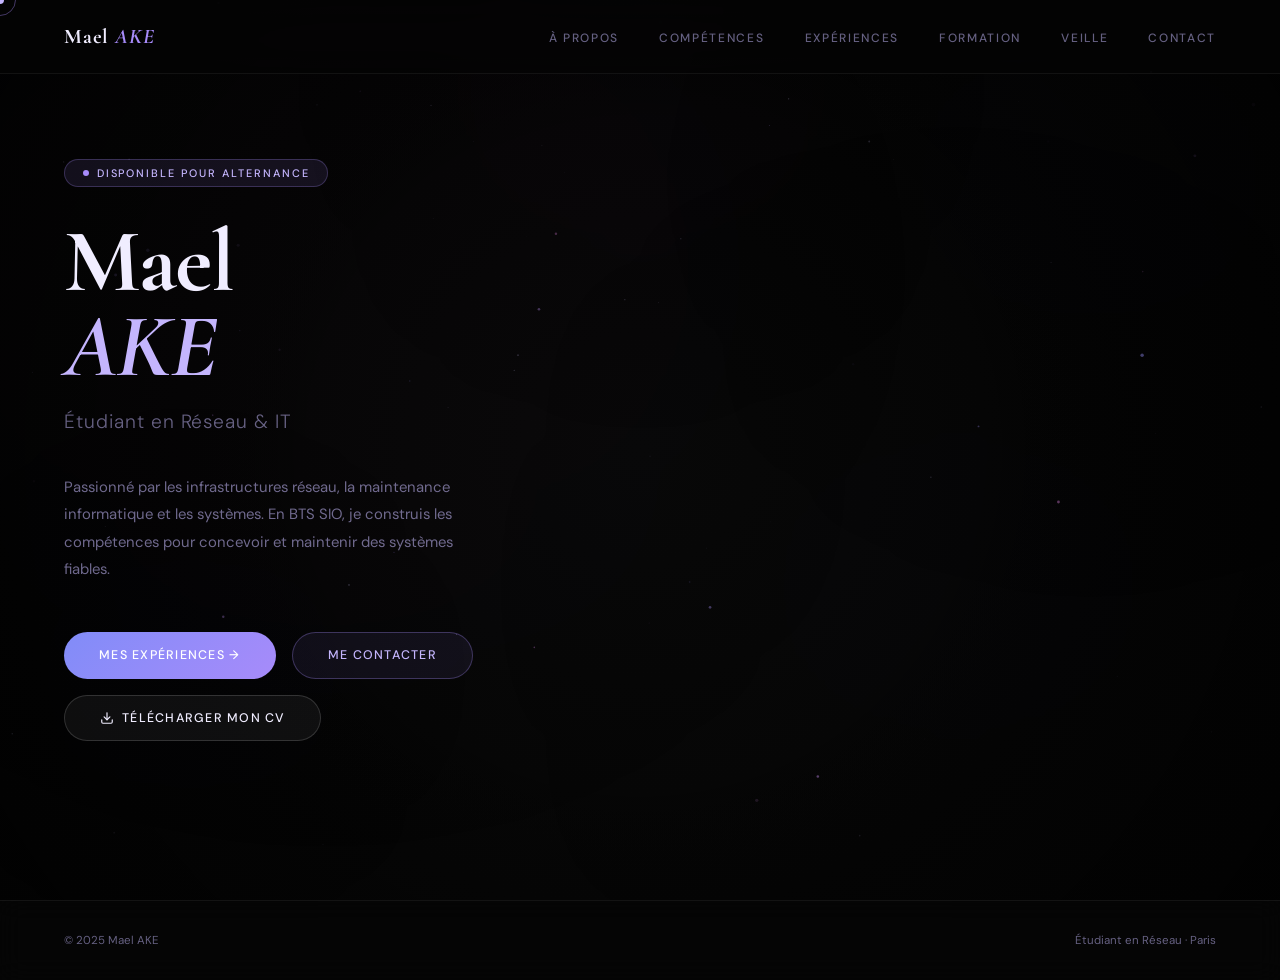
<file: index.html>
<!DOCTYPE html>
<html lang="fr">
<head>
<meta charset="UTF-8">
<meta name="viewport" content="width=device-width, initial-scale=1.0">
<title>Mael AKE — Portfolio</title>
<link href="https://fonts.googleapis.com/css2?family=Cormorant+Garamond:ital,wght@0,400;0,600;0,700;1,400&family=DM+Sans:wght@300;400;500&display=swap" rel="stylesheet">
<style>
*, *::before, *::after { box-sizing: border-box; margin: 0; padding: 0; }

:root {
  --accent:  #a78bfa;
  --accent2: #818cf8;
  --accent3: #c4b5fd;
  --white:   #f0edff;
  --muted:   rgba(200,190,255,.5);
  --muted2:  rgba(200,190,255,.3);
  --glass:        rgba(255,255,255,.06);
  --glass-hover:  rgba(255,255,255,.10);
  --glass-border: rgba(255,255,255,.12);
  --glass-border-hover: rgba(255,255,255,.25);
  --section-pad: clamp(5rem, 10vw, 9rem);
}

html { scroll-behavior: smooth; }

body {
  font-family: 'DM Sans', sans-serif;
  background: #080808;
  color: var(--white);
  overflow-x: hidden;
  cursor: none;
  min-height: 100vh;
}

#bg-canvas {
  position: fixed; top: 0; left: 0;
  width: 100%; height: 100%;
  z-index: 0; pointer-events: none;
}

nav, .page, footer { position: relative; z-index: 1; }

.cursor {
  width: 8px; height: 8px; background: var(--accent3);
  border-radius: 50%; position: fixed; top: 0; left: 0;
  pointer-events: none; z-index: 9999;
  transform: translate(-50%,-50%);
  transition: width .2s, height .2s;
}
.cursor-ring {
  width: 32px; height: 32px;
  border: 1px solid rgba(167,139,250,.4); border-radius: 50%;
  position: fixed; top: 0; left: 0;
  pointer-events: none; z-index: 9998;
  transform: translate(-50%,-50%);
}
body:has(a:hover) .cursor,
body:has(button:hover) .cursor { width: 14px; height: 14px; background: #c4b5fd; }

nav {
  position: fixed; top: 0; left: 0; right: 0;
  display: flex; align-items: center; justify-content: space-between;
  padding: 1.5rem 4rem; z-index: 100;
  background: rgba(4,4,4,.75);
  backdrop-filter: blur(20px);
  border-bottom: 1px solid rgba(255,255,255,.06);
}
.nav-logo {
  font-family: 'Cormorant Garamond', serif;
  font-weight: 700; font-size: 1.3rem;
  letter-spacing: .04em; color: var(--white); text-decoration: none;
  cursor: pointer;
}
.nav-logo span { color: var(--accent); font-style: italic; }
.nav-links { display: flex; gap: 2.5rem; list-style: none; }
.nav-links a {
  font-size: .75rem; font-weight: 500;
  letter-spacing: .14em; text-transform: uppercase;
  color: var(--muted); text-decoration: none;
  cursor: pointer; transition: color .2s;
  position: relative; padding-bottom: 3px;
}
.nav-links a::after {
  content: ''; position: absolute; bottom: 0; left: 0; right: 0;
  height: 1px; background: var(--accent);
  transform: scaleX(0); transform-origin: left; transition: transform .25s;
}
.nav-links a:hover { color: var(--accent3); }
.nav-links a:hover::after,
.nav-links a.active::after { transform: scaleX(1); }
.nav-links a.active { color: var(--accent3); }

.page {
  display: none;
  min-height: 100vh;
  opacity: 0;
  transform: translateY(20px);
  transition: opacity .45s cubic-bezier(.22,1,.36,1), transform .45s cubic-bezier(.22,1,.36,1);
}
.page.active { display: block; }
.page.visible { opacity: 1; transform: none; }
.page.leaving {
  opacity: 0; transform: translateY(-12px);
  transition: opacity .22s ease, transform .22s ease;
  pointer-events: none;
}

.page section { padding: var(--section-pad) 4rem; }

.section-label {
  font-size: .68rem; font-weight: 500;
  letter-spacing: .22em; text-transform: uppercase;
  color: var(--accent); margin-bottom: .9rem;
  display: flex; align-items: center; gap: .75rem;
}
.section-label::before {
  content: ''; width: 1.5rem; height: 1px;
  background: linear-gradient(90deg, var(--accent), transparent);
}
.section-title {
  font-family: 'Cormorant Garamond', serif;
  font-weight: 700; font-size: clamp(2.2rem, 5vw, 4rem);
  line-height: 1.05; letter-spacing: -.01em;
  margin-bottom: 3.5rem; color: var(--white);
}
.section-title em { font-style: italic; color: var(--accent3); }

footer {
  padding: 2rem 4rem;
  border-top: 1px solid rgba(255,255,255,.06);
  display: flex; align-items: center; justify-content: space-between;
  font-size: .72rem; color: var(--muted);
  background: rgba(4,4,4,.6);
  backdrop-filter: blur(12px);
}

.btn-cv {
  display: inline-flex; align-items: center; gap: .5rem;
  background: rgba(255,255,255,.05);
  color: var(--white);
  font-family: 'DM Sans', sans-serif; font-weight: 500;
  font-size: .78rem; letter-spacing: .1em; text-transform: uppercase;
  padding: .9rem 2.2rem; border-radius: 99px; text-decoration: none;
  border: 1px solid rgba(255,255,255,.15);
  transition: background .2s, border-color .2s, transform .2s;
}
.btn-cv:hover {
  background: rgba(167,139,250,.15);
  border-color: rgba(167,139,250,.4);
  color: var(--accent3);
  transform: translateY(-2px);
}
.btn-cv svg { flex-shrink: 0; }

.btn-cv-contact {
  display: inline-flex; align-items: center; gap: .6rem;
  margin-top: 2.5rem;
  background: linear-gradient(135deg, var(--accent2), var(--accent));
  color: #fff;
  font-family: 'DM Sans', sans-serif; font-weight: 500;
  font-size: .82rem; letter-spacing: .1em; text-transform: uppercase;
  padding: 1rem 2.5rem; border-radius: 99px; text-decoration: none;
  border: none;
  transition: opacity .2s, transform .2s;
}
.btn-cv-contact:hover { opacity: .88; transform: translateY(-2px); }
.btn-cv-contact svg { flex-shrink: 0; }

.btn-primary {
  display: inline-flex; align-items: center; gap: .5rem;
  background: linear-gradient(135deg, var(--accent2), var(--accent));
  color: #fff; font-family: 'DM Sans', sans-serif; font-weight: 500;
  font-size: .78rem; letter-spacing: .1em; text-transform: uppercase;
  padding: .9rem 2.2rem; border-radius: 99px; text-decoration: none;
  border: none; cursor: pointer;
  transition: opacity .2s, transform .2s;
}
.btn-primary:hover { opacity: .9; transform: translateY(-2px); }
.btn-outline {
  display: inline-flex; align-items: center; gap: .5rem;
  background: rgba(167,139,250,.08); color: var(--accent3);
  font-family: 'DM Sans', sans-serif; font-weight: 500;
  font-size: .78rem; letter-spacing: .1em; text-transform: uppercase;
  padding: .9rem 2.2rem; border-radius: 99px; text-decoration: none;
  border: 1px solid rgba(167,139,250,.3); cursor: pointer;
  transition: background .2s, border-color .2s, transform .2s;
}
.btn-outline:hover { background: rgba(167,139,250,.15); border-color: var(--accent3); transform: translateY(-2px); }

.reveal { opacity: 0; transform: translateY(26px); transition: opacity .7s ease, transform .7s ease; }
.reveal.visible { opacity: 1; transform: none; }

.hero {
  min-height: 100vh; display: grid; grid-template-columns: 1fr 1fr;
  align-items: center; padding: 0 4rem; position: relative;
}
.hero-tag {
  display: inline-flex; align-items: center; gap: .5rem;
  font-size: .68rem; font-weight: 500; letter-spacing: .18em; text-transform: uppercase;
  color: var(--accent3); background: rgba(167,139,250,.1);
  border: 1px solid rgba(167,139,250,.25);
  padding: .4rem 1.1rem; border-radius: 99px; margin-bottom: 2rem;
}
.hero-tag::before {
  content: ''; width: 6px; height: 6px; background: var(--accent);
  border-radius: 50%; animation: pulseDot 2s ease-in-out infinite;
}
.hero-name {
  font-family: 'Cormorant Garamond', serif; font-weight: 700;
  font-size: clamp(3.8rem, 7vw, 7rem);
  line-height: .95; letter-spacing: -.02em; margin-bottom: 1.2rem;
}
.hero-name em { font-style: italic; color: var(--accent3); }
.hero-title {
  font-size: clamp(.95rem, 1.8vw, 1.2rem); font-weight: 300;
  color: var(--muted); letter-spacing: .05em; margin-bottom: 2.5rem;
}
.hero-desc {
  font-size: .93rem; line-height: 1.85; color: rgba(200,190,255,.55);
  max-width: 420px; margin-bottom: 3rem;
}
.hero-cta { display: flex; gap: 1rem; flex-wrap: wrap; }
.hero-right { position: relative; display: flex; justify-content: center; align-items: center; }
.hero-visual { position: relative; width: 340px; height: 430px; }
.profile-card {
  position: absolute; inset: 0;
  background: rgba(255,255,255,.06);
  border: 1px solid rgba(255,255,255,.13);
  border-radius: 24px; backdrop-filter: blur(20px); overflow: hidden;
}
.profile-card::before {
  content: ''; position: absolute; top: 0; left: 0; right: 0; height: 2px;
  background: linear-gradient(90deg, transparent, var(--accent3), transparent);
}
.profile-card-inner {
  position: absolute; inset: 2rem;
  display: flex; flex-direction: column; gap: 1.4rem;
}
.profile-avatar {
  width: 68px; height: 68px; border-radius: 50%;
  background: linear-gradient(135deg, var(--accent2), var(--accent));
  display: flex; align-items: center; justify-content: center;
  font-family: 'Cormorant Garamond', serif; font-weight: 700;
  font-size: 1.5rem; color: #fff; border: 2px solid rgba(167,139,250,.3);
}
.profile-name { font-family: 'Cormorant Garamond', serif; font-weight: 700; font-size: 1.2rem; }
.profile-role { font-size: .74rem; color: var(--muted); margin-top: .2rem; }
.profile-divider { height: 1px; background: rgba(255,255,255,.07); }
.profile-stat { display: flex; flex-direction: column; gap: .8rem; }
.stat-row { display: flex; align-items: center; font-size: .76rem; }
.stat-lbl { color: var(--muted); min-width: 100px; }
.stat-bar { flex:1; height: 2px; background: rgba(255,255,255,.07); border-radius: 2px; overflow: hidden; margin: 0 .7rem; }
.stat-fill { height: 100%; background: linear-gradient(90deg, var(--accent2), var(--accent3)); border-radius: 2px; }
.stat-pct { font-family: 'Cormorant Garamond', serif; font-weight: 600; font-size: .82rem; color: var(--accent3); min-width: 28px; text-align: right; }
.floating-badge {
  position: absolute; background: rgba(20,12,50,.8);
  backdrop-filter: blur(12px); border: 1px solid rgba(167,139,250,.2);
  border-radius: 12px; padding: .7rem 1rem; font-size: .72rem;
  display: flex; align-items: center; gap: .5rem;
  animation: floatBadge 3.5s ease-in-out infinite;
}
.floating-badge .dot {
  width: 6px; height: 6px; background: var(--accent);
  border-radius: 50%; flex-shrink: 0; animation: pulseDot 2s ease-in-out infinite;
}
.fb1 { bottom: -1.5rem; left: -2rem; }
@keyframes floatBadge { 0%,100%{transform:translateY(0)} 50%{transform:translateY(-9px)} }
@keyframes pulseDot { 0%,100%{opacity:1} 50%{opacity:.35} }

.about-grid { display: grid; grid-template-columns: 1fr 1fr; gap: 5rem; align-items: start; }
.about-text { font-size: .97rem; line-height: 1.95; color: rgba(200,190,255,.6); }
.about-text p + p { margin-top: 1.3rem; }
.about-text strong { color: var(--white); font-weight: 500; }
.about-stats { display: grid; grid-template-columns: 1fr 1fr; gap: 1.2rem; }
.about-quote {
  margin-top: 3rem; padding: 1.5rem 2rem;
  background: rgba(167,139,250,.06);
  border-left: 2px solid var(--accent);
  border-radius: 0 12px 12px 0;
  font-family: 'Cormorant Garamond', serif;
  font-style: italic; font-size: 1.1rem; color: var(--accent3); line-height: 1.7;
}
.stat-card {
  background: var(--glass); border: 1px solid var(--glass-border);
  border-radius: 16px; padding: 1.5rem; backdrop-filter: blur(12px);
  transition: background .2s, border-color .2s;
}
.stat-card:hover { background: var(--glass-hover); border-color: var(--glass-border-hover); }
.stat-card .num {
  font-family: 'Cormorant Garamond', serif; font-weight: 700;
  font-size: 2.8rem; color: var(--accent3); line-height: 1; margin-bottom: .5rem;
}
.stat-card .lbl { font-size: .78rem; color: var(--muted); line-height: 1.4; }

.skills-grid { display: grid; grid-template-columns: repeat(3, 1fr); gap: 1.4rem; }
.skill-group {
  background: var(--glass); border: 1px solid var(--glass-border);
  border-radius: 20px; padding: 2rem; backdrop-filter: blur(14px);
  transition: background .25s, border-color .25s, transform .25s;
}
.skill-group:hover { background: var(--glass-hover); border-color: rgba(167,139,250,.3); transform: translateY(-4px); }
.skill-group-icon {
  width: 42px; height: 42px; border-radius: 12px;
  background: rgba(167,139,250,.12); border: 1px solid rgba(167,139,250,.2);
  display: flex; align-items: center; justify-content: center;
  font-size: 1.2rem; margin-bottom: 1.25rem;
}
.skill-group-title {
  font-family: 'Cormorant Garamond', serif; font-weight: 600;
  font-size: 1.05rem; margin-bottom: 1rem; color: var(--white);
}
.skill-tags { display: flex; flex-wrap: wrap; gap: .5rem; }
.skill-tag {
  font-size: .72rem; color: var(--accent3);
  background: rgba(167,139,250,.08); border: 1px solid rgba(167,139,250,.18);
  padding: .28rem .8rem; border-radius: 99px; transition: background .2s;
}
.skill-tag:hover { background: rgba(167,139,250,.2); }

.xp-list { display: flex; flex-direction: column; }
.xp-item {
  display: grid; grid-template-columns: 190px 1fr;
  gap: 3rem; padding: 2.5rem 0;
  border-top: 1px solid rgba(255,255,255,.06);
}
.xp-item:last-child { border-bottom: 1px solid rgba(255,255,255,.06); }
.xp-date { font-family: 'Cormorant Garamond', serif; font-weight: 600; font-size: .9rem; color: var(--accent); letter-spacing: .04em; padding-top: .2rem; }
.xp-cat { font-size: .68rem; color: var(--muted2); margin-top: .35rem; letter-spacing: .1em; text-transform: uppercase; }
.xp-title { font-family: 'Cormorant Garamond', serif; font-weight: 600; font-size: 1.15rem; margin-bottom: .7rem; color: var(--white); }
.xp-tasks { list-style: none; display: flex; flex-direction: column; gap: .45rem; }
.xp-tasks li { font-size: .87rem; color: var(--muted); line-height: 1.6; display: flex; align-items: baseline; gap: .6rem; }
.xp-tasks li::before { content: '◆'; color: var(--accent); font-size: .45rem; flex-shrink: 0; position: relative; top: -1px; }

.bts-intro {
  font-size: .97rem; line-height: 1.9; color: rgba(200,190,255,.6);
  max-width: 680px; margin-bottom: 3.5rem;
}
.bts-intro strong { color: var(--white); font-weight: 500; }

.bts-timeline {
  display: flex; flex-direction: column; gap: 0; margin-bottom: 4rem; position: relative;
}
.bts-timeline::before {
  content: ''; position: absolute; left: 155px; top: 0; bottom: 0; width: 1px;
  background: linear-gradient(180deg, var(--accent), rgba(167,139,250,.1));
  pointer-events: none;
}
.bts-year-block {
  display: grid; grid-template-columns: 190px 1fr;
  gap: 3rem; padding: 2.8rem 0;
  border-top: 1px solid rgba(255,255,255,.06);
}
.bts-year-block:last-child { border-bottom: 1px solid rgba(255,255,255,.06); }
.bts-year-left { padding-top: .25rem; }
.bts-year-label {
  font-family: 'Cormorant Garamond', serif; font-weight: 700;
  font-size: 1.5rem; color: var(--accent3); line-height: 1; margin-bottom: .3rem;
}
.bts-year-sub {
  font-size: .68rem; color: var(--muted2); letter-spacing: .1em; text-transform: uppercase;
}
.bts-year-dot {
  width: 10px; height: 10px; background: var(--accent);
  border-radius: 50%; margin-top: 1.2rem;
  box-shadow: 0 0 10px var(--accent);
}
.bts-year-title {
  font-family: 'Cormorant Garamond', serif; font-weight: 700;
  font-size: 1.3rem; color: var(--white); margin-bottom: 1rem;
}
.bts-year-desc {
  font-size: .88rem; color: var(--muted); line-height: 1.75; margin-bottom: 1.5rem;
}

.bts-modules { display: grid; grid-template-columns: 1fr 1fr; gap: 1rem; margin-bottom: 1.5rem; }
.bts-module {
  background: var(--glass); border: 1px solid var(--glass-border);
  border-radius: 14px; padding: 1.2rem 1.4rem;
  transition: background .2s, border-color .2s;
}
.bts-module:hover { background: var(--glass-hover); border-color: rgba(167,139,250,.3); }
.bts-module-label {
  font-size: .6rem; color: var(--accent); letter-spacing: .15em; text-transform: uppercase;
  margin-bottom: .4rem;
}
.bts-module-title {
  font-family: 'Cormorant Garamond', serif; font-weight: 600;
  font-size: .95rem; color: var(--white); margin-bottom: .5rem;
}
.bts-module-tags { display: flex; flex-wrap: wrap; gap: .35rem; }
.bts-module-tag {
  font-size: .64rem; color: var(--accent3);
  background: rgba(167,139,250,.08); border: 1px solid rgba(167,139,250,.15);
  padding: .18rem .6rem; border-radius: 99px;
}

.bts-stage {
  display: flex; align-items: center; gap: 1rem;
  background: rgba(167,139,250,.07); border: 1px solid rgba(167,139,250,.2);
  border-radius: 14px; padding: 1.1rem 1.4rem;
  margin-top: .5rem;
}
.bts-stage-icon {
  width: 36px; height: 36px; border-radius: 10px; flex-shrink: 0;
  background: rgba(167,139,250,.15); border: 1px solid rgba(167,139,250,.25);
  display: flex; align-items: center; justify-content: center; font-size: 1rem;
}
.bts-stage-title {
  font-family: 'Cormorant Garamond', serif; font-weight: 600;
  font-size: .9rem; color: var(--white);
}
.bts-stage-sub { font-size: .74rem; color: var(--muted); margin-top: .15rem; }

.bts-blocs-title {
  font-family: 'Cormorant Garamond', serif; font-weight: 700;
  font-size: 1.6rem; color: var(--white); margin-bottom: 1.5rem;
}
.bts-blocs-title em { font-style: italic; color: var(--accent3); }
.bts-blocs { display: grid; grid-template-columns: repeat(3, 1fr); gap: 1.2rem; margin-bottom: 4rem; }
.bts-bloc {
  background: var(--glass); border: 1px solid var(--glass-border);
  border-radius: 20px; padding: 1.8rem; backdrop-filter: blur(14px);
  position: relative; overflow: hidden;
  transition: background .25s, border-color .25s, transform .25s;
}
.bts-bloc:hover { background: var(--glass-hover); border-color: rgba(167,139,250,.3); transform: translateY(-4px); }
.bts-bloc::before {
  content: ''; position: absolute; top: 0; left: 0; right: 0; height: 2px;
  background: linear-gradient(90deg, transparent, var(--accent), transparent);
  transform: scaleX(0); transform-origin: left; transition: transform .4s;
}
.bts-bloc:hover::before { transform: scaleX(1); }
.bts-bloc-num {
  font-family: 'Cormorant Garamond', serif; font-weight: 700;
  font-size: 3rem; color: rgba(167,139,250,.1); line-height: 1; margin-bottom: .8rem;
}
.bts-bloc-title {
  font-family: 'Cormorant Garamond', serif; font-weight: 700;
  font-size: 1rem; color: var(--white); margin-bottom: .5rem;
}
.bts-bloc-desc { font-size: .78rem; color: var(--muted); line-height: 1.65; }

.bts-diplomes { display: grid; grid-template-columns: 1fr 1fr; gap: 1.2rem; }
.bts-diplome {
  background: var(--glass); border: 1px solid var(--glass-border);
  border-radius: 20px; padding: 2.2rem; backdrop-filter: blur(14px);
  position: relative; overflow: hidden;
  transition: background .25s, border-color .25s, transform .25s;
}
.bts-diplome:hover { background: var(--glass-hover); border-color: rgba(167,139,250,.3); transform: translateY(-4px); }
.bts-diplome::before {
  content: ''; position: absolute; top: 0; left: 0; right: 0; height: 2px;
  background: linear-gradient(90deg, transparent, var(--accent), transparent);
  transform: scaleX(0); transform-origin: left; transition: transform .4s;
}
.bts-diplome:hover::before { transform: scaleX(1); }
.bts-diplome-year {
  font-family: 'Cormorant Garamond', serif; font-weight: 700;
  font-size: 3rem; color: rgba(167,139,250,.12); line-height: 1; margin-bottom: 1rem;
}
.bts-diplome-title {
  font-family: 'Cormorant Garamond', serif; font-weight: 700;
  font-size: 1.2rem; margin-bottom: .4rem; color: var(--white);
}
.bts-diplome-school { font-size: .82rem; color: var(--muted); }
.bts-diplome-badge {
  display: inline-block; margin-top: 1rem;
  font-size: .68rem; font-weight: 500; letter-spacing: .12em; text-transform: uppercase;
  color: var(--accent3); background: rgba(167,139,250,.1);
  border: 1px solid rgba(167,139,250,.25);
  padding: .25rem .9rem; border-radius: 99px;
}

#page-contact section {
  min-height: calc(100vh - 120px);
  display: flex; align-items: center; justify-content: center; text-align: center;
}
.contact-inner { max-width: 580px; margin: 0 auto; position: relative; z-index: 2; }
.contact-glow {
  position: absolute; width: 500px; height: 500px; border-radius: 50%;
  background: radial-gradient(circle, rgba(167,139,250,.1) 0%, transparent 70%);
  pointer-events: none; top: 50%; left: 50%; transform: translate(-50%,-50%);
}
.contact-email {
  display: inline-flex; align-items: center; gap: .75rem;
  font-family: 'Cormorant Garamond', serif; font-weight: 600;
  font-size: clamp(1.3rem, 3vw, 2rem); color: var(--white); text-decoration: none;
  margin: 2.5rem 0; padding-bottom: .25rem;
  border-bottom: 1px solid rgba(167,139,250,.3);
  transition: color .2s, border-color .2s;
}
.contact-email:hover { color: var(--accent3); border-color: var(--accent); }
.contact-links { display: flex; justify-content: center; gap: 1rem; flex-wrap: wrap; margin-top: 1rem; }
.contact-pill {
  display: inline-flex; align-items: center; gap: .5rem;
  font-size: .78rem; color: var(--muted);
  background: rgba(255,255,255,.04); border: 1px solid rgba(255,255,255,.09);
  padding: .5rem 1.2rem; border-radius: 99px;
  transition: color .2s, border-color .2s, background .2s;
}
.contact-pill:hover { color: var(--accent3); border-color: rgba(167,139,250,.3); background: rgba(167,139,250,.08); }

.wifi7-article {
  margin: 1rem 0 4rem;
  background: rgba(167,139,250,.04);
  border: 1px solid rgba(167,139,250,.15);
  border-radius: 24px; padding: 3rem;
  backdrop-filter: blur(10px);
}
.wifi7-header { margin-bottom: 2.5rem; }
.wifi7-label {
  font-size: .62rem; font-weight: 500; letter-spacing: .2em;
  text-transform: uppercase; color: var(--accent);
  display: flex; align-items: center; gap: .6rem; margin-bottom: .8rem;
}
.wifi7-label::before { content:''; width:1.2rem; height:1px; background:var(--accent); }
.wifi7-title {
  font-family: 'Cormorant Garamond', serif; font-weight: 700;
  font-size: clamp(1.6rem, 3vw, 2.4rem); line-height: 1.1;
  color: var(--white); margin-bottom: .8rem;
}
.wifi7-title em { font-style: italic; color: var(--accent3); }
.wifi7-sub { font-size: .75rem; color: var(--muted2); letter-spacing: .04em; }
.wifi7-intro {
  font-size: .93rem; line-height: 1.9; color: rgba(200,190,255,.65);
  margin-bottom: 2.5rem; max-width: 800px;
}
.wifi7-intro strong { color: var(--white); font-weight: 500; }

.wifi7-compare {
  display: grid; grid-template-columns: 1fr 1fr; gap: 1rem;
  margin-bottom: 3rem;
}
.wc-card {
  background: var(--glass); border: 1px solid var(--glass-border);
  border-radius: 16px; padding: 1.5rem; backdrop-filter: blur(10px);
}
.wc-featured { border-color: rgba(167,139,250,.35); background: rgba(167,139,250,.08); }
.wc-label { font-size: .68rem; color: var(--muted); letter-spacing: .1em; text-transform: uppercase; margin-bottom: .6rem; }
.wc-val { font-family: 'Cormorant Garamond', serif; font-weight: 700; font-size: 2.5rem; color: var(--muted); line-height: 1; margin-bottom: .8rem; }
.wc-val span { font-size: 1rem; }
.wc-bar-wrap { height: 4px; background: rgba(255,255,255,.07); border-radius: 4px; overflow: hidden; margin-bottom: .6rem; }
.wc-bar { height: 100%; background: rgba(167,139,250,.4); border-radius: 4px; }
.wc-detail { font-size: .72rem; color: var(--muted2); }

.wifi7-innovations { display: flex; flex-direction: column; gap: 1.5rem; margin-bottom: 3rem; }
.wi-item {
  display: grid; grid-template-columns: 60px 1fr; gap: 1.5rem; align-items: start;
  padding: 1.5rem; background: var(--glass); border: 1px solid var(--glass-border);
  border-radius: 16px; backdrop-filter: blur(10px);
  transition: background .2s, border-color .2s;
}
.wi-item:hover { background: var(--glass-hover); border-color: rgba(167,139,250,.25); }
.wi-num {
  font-family: 'Cormorant Garamond', serif; font-weight: 700; font-size: 2rem;
  color: rgba(167,139,250,.2); line-height: 1; text-align: center; padding-top: .2rem;
}
.wi-title {
  font-family: 'Cormorant Garamond', serif; font-weight: 700;
  font-size: 1.1rem; color: var(--white); margin-bottom: .5rem;
}
.wi-desc { font-size: .85rem; color: var(--muted); line-height: 1.75; }
.wi-desc strong { color: var(--accent3); font-weight: 500; }

.wifi7-impact { background: rgba(167,139,250,.06); border: 1px solid rgba(167,139,250,.15); border-radius: 16px; padding: 2rem; }
.wi-impact-title {
  font-family: 'Cormorant Garamond', serif; font-weight: 700;
  font-size: 1.2rem; color: var(--white); margin-bottom: 1.5rem;
}
.wi-impact-grid { display: grid; grid-template-columns: repeat(3,1fr); gap: 1rem; }
.wi-impact-card {
  background: rgba(255,255,255,.04); border: 1px solid rgba(255,255,255,.07);
  border-radius: 12px; padding: 1.2rem;
  transition: background .2s, border-color .2s;
}
.wi-impact-card:hover { background: rgba(167,139,250,.1); border-color: rgba(167,139,250,.25); }
.wi-impact-icon { font-size: 1.3rem; margin-bottom: .6rem; }
.wi-impact-label { font-family: 'Cormorant Garamond', serif; font-weight: 600; font-size: .95rem; color: var(--accent3); margin-bottom: .4rem; }
.wi-impact-desc { font-size: .75rem; color: var(--muted); line-height: 1.6; }

.veille-intro {
  font-size: .97rem; line-height: 1.9; color: rgba(200,190,255,.6);
  max-width: 650px; margin-bottom: 3.5rem;
}
.veille-intro strong { color: var(--white); font-weight: 500; }
.veille-grid { display: grid; grid-template-columns: repeat(3, 1fr); gap: 1.4rem; margin-bottom: 4rem; }
.veille-card {
  background: var(--glass); border: 1px solid var(--glass-border);
  border-radius: 20px; padding: 1.8rem; backdrop-filter: blur(14px);
  position: relative; overflow: hidden;
  transition: background .25s, border-color .25s, transform .25s;
  display: flex; flex-direction: column; gap: 1rem;
}
.veille-card:hover { background: var(--glass-hover); border-color: rgba(167,139,250,.3); transform: translateY(-4px); }
.veille-card::before {
  content: ''; position: absolute; top: 0; left: 0; right: 0; height: 2px;
  background: linear-gradient(90deg, transparent, var(--accent), transparent);
  transform: scaleX(0); transform-origin: left; transition: transform .4s;
}
.veille-card:hover::before { transform: scaleX(1); }
.veille-icon {
  width: 46px; height: 46px; border-radius: 14px;
  background: rgba(167,139,250,.12); border: 1px solid rgba(167,139,250,.2);
  display: flex; align-items: center; justify-content: center; font-size: 1.3rem;
}
.veille-theme {
  font-size: .62rem; font-weight: 500; letter-spacing: .16em; text-transform: uppercase;
  color: var(--accent); margin-bottom: .2rem;
}
.veille-title {
  font-family: 'Cormorant Garamond', serif; font-weight: 700;
  font-size: 1.05rem; color: var(--white); line-height: 1.2;
}
.veille-desc { font-size: .8rem; color: var(--muted); line-height: 1.7; flex: 1; }
.veille-tags { display: flex; flex-wrap: wrap; gap: .4rem; margin-top: auto; padding-top: .5rem; }
.veille-tag {
  font-size: .65rem; color: var(--accent3);
  background: rgba(167,139,250,.08); border: 1px solid rgba(167,139,250,.15);
  padding: .2rem .65rem; border-radius: 99px;
}
.veille-sources-title {
  font-family: 'Cormorant Garamond', serif; font-weight: 700;
  font-size: 1.5rem; color: var(--white); margin-bottom: 1.5rem;
}
.veille-sources-title em { font-style: italic; color: var(--accent3); }
.veille-sources { display: grid; grid-template-columns: repeat(4, 1fr); gap: 1rem; }
.vsource {
  background: var(--glass); border: 1px solid var(--glass-border);
  border-radius: 14px; padding: 1.2rem; backdrop-filter: blur(12px);
  display: flex; flex-direction: column; gap: .5rem;
  transition: background .2s, border-color .2s, transform .2s;
  text-decoration: none; color: inherit;
}
.vsource:hover { background: var(--glass-hover); border-color: rgba(167,139,250,.3); transform: translateY(-3px); }
.vsource-name { font-family: 'Cormorant Garamond', serif; font-weight: 600; font-size: .95rem; color: var(--white); }
.vsource-type { font-size: .65rem; color: var(--accent); letter-spacing: .1em; text-transform: uppercase; }
.vsource-desc { font-size: .75rem; color: var(--muted); line-height: 1.5; }

@media (max-width: 900px) {
  nav { padding: 1.25rem 1.5rem; }
  .nav-links { display: none; }
  .page section { padding: 5rem 1.5rem; }
  footer { flex-direction: column; gap: .5rem; text-align: center; padding: 1.5rem; }
  .hero { grid-template-columns: 1fr; padding: 6rem 1.5rem 4rem; }
  .hero-right { display: none; }
  .about-grid { grid-template-columns: 1fr; gap: 3rem; }
  .skills-grid { grid-template-columns: 1fr; }
  .xp-item { grid-template-columns: 1fr; gap: .6rem; }
  .bts-year-block { grid-template-columns: 1fr; gap: .6rem; }
  .bts-timeline::before { display: none; }
  .bts-modules { grid-template-columns: 1fr; }
  .bts-blocs { grid-template-columns: 1fr; }
  .bts-diplomes { grid-template-columns: 1fr; }
  .veille-grid { grid-template-columns: 1fr; }
  .veille-sources { grid-template-columns: 1fr 1fr; }
  .wifi7-article { padding: 1.5rem; }
  .wifi7-compare { grid-template-columns: 1fr; }
  .wi-impact-grid { grid-template-columns: 1fr; }
  .wi-item { grid-template-columns: 40px 1fr; gap: 1rem; }
}
</style>
</head>
<body>

<canvas id="bg-canvas"></canvas>
<div class="cursor" id="cursor"></div>
<div class="cursor-ring" id="cursorRing"></div>

<nav>
  <a class="nav-logo" data-page="home">Mael <span>AKE</span></a>
  <ul class="nav-links">
    <li><a data-page="about">À propos</a></li>
    <li><a data-page="skills">Compétences</a></li>
    <li><a data-page="xp">Expériences</a></li>
    <li><a data-page="edu">Formation</a></li>
    <li><a data-page="veille">Veille</a></li>
    <li><a data-page="contact">Contact</a></li>
  </ul>
</nav>


<!-- ═══════════ PAGE HOME ═══════════ -->
<div class="page" id="page-home">
  <section class="hero">
    <div class="hero-left">
      <div class="hero-tag">Disponible pour alternance</div>
      <h1 class="hero-name">Mael<br><em>AKE</em></h1>
      <p class="hero-title">Étudiant en Réseau &amp; IT</p>
      <p class="hero-desc">Passionné par les infrastructures réseau, la maintenance informatique et les systèmes. En BTS SIO, je construis les compétences pour concevoir et maintenir des systèmes fiables.</p>
      <div class="hero-cta">
        <a class="btn-primary" data-page="xp">Mes expériences →</a>
        <a class="btn-outline" data-page="contact">Me contacter</a>
        <a href="[data-uri]" download="CV_Mael_AKE.pdf" class="btn-cv">
          <svg width="14" height="14" viewBox="0 0 24 24" fill="none" stroke="currentColor" stroke-width="2" stroke-linecap="round" stroke-linejoin="round"><path d="M21 15v4a2 2 0 0 1-2 2H5a2 2 0 0 1-2-2v-4"/><polyline points="7 10 12 15 17 10"/><line x1="12" y1="15" x2="12" y2="3"/></svg>
          Télécharger mon CV
        </a>
      </div>
    </div>
    <div class="hero-right">
      <div class="hero-visual"></div>
    </div>
  </section>
  <footer><span>© 2025 Mael AKE</span><span>Étudiant en Réseau · Paris</span></footer>
</div>

<!-- ═══════════ PAGE ABOUT ═══════════ -->
<div class="page" id="page-about">
  <section>
    <div class="section-label reveal">À propos</div>
    <h2 class="section-title reveal">Un profil technique<br><em>orienté réseau.</em></h2>
    <div class="about-grid">
      <div>
        <div class="about-text reveal">
          <p>Je m'appelle <strong>Mael AKE</strong>, étudiant en BTS SIO (Services Informatiques aux Organisations) au Lycée de Cachan, passionné par les réseaux informatiques et la maintenance de systèmes.</p>
          <p>Mon parcours combine des expériences concrètes : montage de PC sur mesure, maintenance de sites web, administration réseau et même un passage en restauration qui m'a forgé la <strong>rigueur et la gestion du stress</strong>.</p>
          <p>Je maîtrise des outils comme <strong>Packet Tracer, Virtual Box et Ipcop</strong>, et j'aime autant configurer une infrastructure réseau que démonter et remonter un PC.</p>
          <p>Curieux et motivé, j'ai voyagé en <strong>Côte d'Ivoire et au Sri Lanka</strong>, ce qui m'a ouvert l'esprit et renforcé mon adaptabilité culturelle.</p>
        </div>
        <div class="about-quote reveal">"La technique sans la rigueur ne mène nulle part — j'ai appris les deux en même temps."</div>
      </div>
      <div class="about-stats reveal">
        <div class="stat-card"><div class="num">4</div><div class="lbl">Expériences professionnelles</div></div>
        <div class="stat-card"><div class="num">2</div><div class="lbl">Diplômes obtenus / en cours</div></div>
        <div class="stat-card"><div class="num">2</div><div class="lbl">Pays visités</div></div>
        <div class="stat-card"><div class="num">4+</div><div class="lbl">Logiciels techniques maîtrisés</div></div>
      </div>
    </div>
  </section>
  <footer><span>© 2025 Mael AKE</span><span>Étudiant en Réseau · Paris</span></footer>
</div>

<!-- ═══════════ PAGE SKILLS ═══════════ -->
<div class="page" id="page-skills">
  <section>
    <div class="section-label reveal">Compétences</div>
    <h2 class="section-title reveal">Ce que je<br><em>sais faire.</em></h2>
    <div class="skills-grid">
      <div class="skill-group reveal">
        <div class="skill-group-icon">🌐</div>
        <div class="skill-group-title">Réseau &amp; Infra</div>
        <div class="skill-tags">
          <span class="skill-tag">Packet Tracer</span><span class="skill-tag">Ipcop</span>
          <span class="skill-tag">Gestion des droits</span><span class="skill-tag">Prise en main distante</span>
          <span class="skill-tag">Dépannage réseau</span><span class="skill-tag">Virtual Box</span>
        </div>
      </div>
      <div class="skill-group reveal">
        <div class="skill-group-icon">🖥️</div>
        <div class="skill-group-title">Hardware &amp; Maintenance</div>
        <div class="skill-tags">
          <span class="skill-tag">Montage PC sur mesure</span><span class="skill-tag">Configuration système</span>
          <span class="skill-tag">Diagnostic matériel</span><span class="skill-tag">Restauration système</span>
          <span class="skill-tag">Adaptation sur mesure</span>
        </div>
      </div>
      <div class="skill-group reveal">
        <div class="skill-group-icon">💻</div>
        <div class="skill-group-title">Web &amp; Dev</div>
        <div class="skill-tags">
          <span class="skill-tag">HTML</span><span class="skill-tag">CSS</span>
          <span class="skill-tag">Photoshop</span><span class="skill-tag">VisualCode</span>
          <span class="skill-tag">Maintenance site web</span>
        </div>
      </div>
      <div class="skill-group reveal">
        <div class="skill-group-icon">🔧</div>
        <div class="skill-group-title">Logiciels maîtrisés</div>
        <div class="skill-tags">
          <span class="skill-tag">Packet Tracer</span><span class="skill-tag">Virtual Box</span>
          <span class="skill-tag">VisualCode</span><span class="skill-tag">Ipcop</span>
        </div>
      </div>
      <div class="skill-group reveal">
        <div class="skill-group-icon">🗣️</div>
        <div class="skill-group-title">Langues</div>
        <div class="skill-tags">
          <span class="skill-tag">Français — Natif</span>
          <span class="skill-tag">Anglais — Intermédiaire</span>
        </div>
      </div>
    </div>
  </section>
  <footer><span>© 2025 Mael AKE</span><span>Étudiant en Réseau · Paris</span></footer>
</div>

<!-- ═══════════ PAGE XP ═══════════ -->
<div class="page" id="page-xp">
  <section>
    <div class="section-label reveal">Expériences</div>
    <h2 class="section-title reveal">Mon<br><em>parcours.</em></h2>
    <div class="xp-list">
      <div class="xp-item reveal">
        <div><div class="xp-date">Mai 2025</div><div class="xp-cat">Maintenance</div></div>
        <div>
          <div class="xp-title">Maintenance d'un Réseau</div>
          <ul class="xp-tasks">
            <li>Dépannage de machines sur site</li>
            <li>Prise en main à distance des équipements</li>
            <li>Gestion des droits d'accès sur certaines machines</li>
          </ul>
        </div>
      </div>
      <div class="xp-item reveal">
        <div><div class="xp-date">Juil. 2024</div><div class="xp-cat">Restauration</div></div>
        <div>
          <div class="xp-title">Équipier chez McDonald's</div>
          <ul class="xp-tasks">
            <li>Préparation en cuisine, respect des normes d'hygiène</li>
            <li>Gestion des stocks et réapprovisionnement</li>
          </ul>
        </div>
      </div>
      <div class="xp-item reveal">
        <div><div class="xp-date">Mai 2024</div><div class="xp-cat">Hardware</div></div>
        <div>
          <div class="xp-title">Montage de PC sur Mesure</div>
          <ul class="xp-tasks">
            <li>Configuration et assemblage selon cahier des charges</li>
            <li>Adaptation des composants en fonction du besoin client</li>
            <li>Restauration et remise en état de machines</li>
          </ul>
        </div>
      </div>
      <div class="xp-item reveal">
        <div><div class="xp-date">Déc. 2023</div><div class="xp-cat">Maintenance web</div></div>
        <div>
          <div class="xp-title">Chargé de Maintenance de Site Internet</div>
          <ul class="xp-tasks">
            <li>Maintenance et mise à jour du site (HTML, CSS)</li>
            <li>Retouches graphiques avec Photoshop</li>
          </ul>
        </div>
      </div>
    </div>
  </section>
  <footer><span>© 2025 Mael AKE</span><span>Étudiant en Réseau · Paris</span></footer>
</div>

<!-- ═══════════ PAGE EDU ═══════════ -->
<div class="page" id="page-edu">
  <section>
    <div class="section-label reveal">Formation</div>
    <h2 class="section-title reveal">Déroulement de<br><em>mon BTS SIO.</em></h2>
    <p class="bts-intro reveal">
      Le <strong>BTS Services Informatiques aux Organisations (SIO)</strong> se déroule sur 2 ans au Lycée de Cachan. La formation commence par un <strong>tronc commun</strong>, puis laisse place à une <strong>spécialisation</strong> au choix.
    </p>
    <div class="bts-timeline">
      <div class="bts-year-block reveal">
        <div class="bts-year-left">
          <div class="bts-year-label">Tronc commun</div>
          <div class="bts-year-sub">1ère année</div>
          <div class="bts-year-dot"></div>
        </div>
        <div>
          <div class="bts-year-title">Bases communes à tous les étudiants SIO</div>
          <div class="bts-year-desc">Pendant la première partie, tous les étudiants suivent les mêmes matières : culture générale, anglais technique, bases des réseaux, systèmes d'exploitation, cybersécurité et gestion de projet.</div>
          <div class="bts-modules">
            <div class="bts-module">
              <div class="bts-module-label">Général</div>
              <div class="bts-module-title">Français &amp; Anglais technique</div>
              <div class="bts-module-tags">
                <span class="bts-module-tag">Expression écrite</span>
                <span class="bts-module-tag">Oral professionnel</span>
                <span class="bts-module-tag">Vocabulaire IT</span>
              </div>
            </div>
            <div class="bts-module">
              <div class="bts-module-label">Technique</div>
              <div class="bts-module-title">Réseaux, Systèmes &amp; Sécurité</div>
              <div class="bts-module-tags">
                <span class="bts-module-tag">TCP/IP</span>
                <span class="bts-module-tag">Active Directory</span>
                <span class="bts-module-tag">Pare-feu</span>
                <span class="bts-module-tag">Virtualisation</span>
              </div>
            </div>
          </div>
        </div>
      </div>
      <div class="bts-year-block reveal">
        <div class="bts-year-left">
          <div class="bts-year-label">Spécialisation</div>
          <div class="bts-year-sub">2ème année</div>
          <div class="bts-year-dot"></div>
        </div>
        <div>
          <div class="bts-year-title">Choix d'une option métier</div>
          <div class="bts-year-desc">Après le tronc commun, chaque étudiant choisit sa voie selon son projet professionnel.</div>
          <div class="bts-modules">
            <div class="bts-module" style="border-color:rgba(167,139,250,.4);background:rgba(167,139,250,.1);">
              <div class="bts-module-label" style="color:var(--accent3);">Mon choix ✓</div>
              <div class="bts-module-title">SISR — Réseaux &amp; Infrastructures</div>
              <div class="bts-module-tags">
                <span class="bts-module-tag">Administration réseau</span>
                <span class="bts-module-tag">Sécurité SI</span>
                <span class="bts-module-tag">Supervision</span>
                <span class="bts-module-tag">VLAN / Routage</span>
              </div>
            </div>
            <div class="bts-module">
              <div class="bts-module-label">Autre option</div>
              <div class="bts-module-title">SLAM — Développement applicatif</div>
              <div class="bts-module-tags">
                <span class="bts-module-tag">Développement web</span>
                <span class="bts-module-tag">Base de données</span>
                <span class="bts-module-tag">Applications mobiles</span>
              </div>
            </div>
          </div>
          <div class="bts-stage">
            <div class="bts-stage-icon">🎓</div>
            <div>
              <div class="bts-stage-title">Diplôme BTS SIO — Sept. 2026</div>
              <div class="bts-stage-sub">Option SISR · Lycée de Cachan · Épreuves E4, E5, E6</div>
            </div>
          </div>
        </div>
      </div>
    </div>
    <div class="bts-blocs-title reveal">Mon parcours <em>diplômant.</em></div>
    <div class="bts-diplomes">
      <div class="bts-diplome reveal">
        <div class="bts-diplome-year">2026</div>
        <div class="bts-diplome-title">BTS SIO — Option SISR</div>
        <div class="bts-diplome-school">Lycée de Cachan · Sept. 2024 – Sept. 2026</div>
        <span class="bts-diplome-badge">En cours</span>
      </div>
      <div class="bts-diplome reveal">
        <div class="bts-diplome-year">2024</div>
        <div class="bts-diplome-title">Bac SN — Sciences du Numérique</div>
        <div class="bts-diplome-school">Lycée Gustave Ferrier</div>
        <span class="bts-diplome-badge">Obtenu</span>
      </div>
    </div>
  </section>
  <footer><span>© 2025 Mael AKE</span><span>Étudiant en Réseau · Paris</span></footer>
</div>

<!-- ═══════════ PAGE VEILLE ═══════════ -->
<div class="page" id="page-veille">
  <section>
    <div class="section-label reveal">Veille technologique</div>
    <h2 class="section-title reveal">Ce que je<br><em>surveille.</em></h2>

    <p class="veille-intro reveal">Dans le cadre de mon BTS SIO, je réalise une <strong>veille technologique régulière</strong> pour rester informé des évolutions dans les domaines des réseaux, de la cybersécurité et des systèmes. Voici les principaux sujets que je suis.</p>

    <div class="veille-grid">
      <div class="veille-card reveal" onclick="document.getElementById('lifi-article').scrollIntoView({behavior:'smooth'})" style="cursor:pointer;border-color:rgba(167,139,250,.35);background:rgba(167,139,250,.09);">
        <div class="veille-icon">💡</div>
        <div>
          <div class="veille-theme" style="display:flex;align-items:center;gap:.5rem;">Réseaux <span style="background:rgba(167,139,250,.25);color:var(--accent3);font-size:.55rem;padding:.15rem .5rem;border-radius:99px;letter-spacing:.1em;">SUJET DÉTAILLÉ ↓</span></div>
          <div class="veille-title">Li-Fi — Light Fidelity</div>
        </div>
        <div class="veille-desc">La technologie qui utilise la lumière visible pour transmettre des données. Sécurisée par nature et normalisée IEEE 802.11bb en 2023, c'est une révolution pour les réseaux intérieurs sensibles.</div>
        <div class="veille-tags">
          <span class="veille-tag">VLC</span>
          <span class="veille-tag">802.11bb</span>
          <span class="veille-tag">PoE</span>
          <span class="veille-tag">OFDM</span>
          <span class="veille-tag">Photodétecteur</span>
        </div>
      </div>
    </div>

    <div id="lifi-article" class="wifi7-article reveal">
      <div class="wifi7-header">
        <div class="wifi7-label">Analyse approfondie</div>
        <h3 class="wifi7-title">Le Li-Fi <em>(IEEE 802.11bb)</em><br>— La lumière comme réseau</h3>
        <p class="wifi7-sub">Norme ratifiée en 2023 · VLC — Visible Light Communication · BTS SIO Réseau</p>
      </div>
      <div class="wifi7-intro">
        Le <strong>Li-Fi (Light Fidelity)</strong> est une technologie de communication sans fil qui utilise la <strong>lumière visible</strong> pour transmettre des données, contrairement au Wi-Fi qui utilise des ondes radio. Inventé par le professeur Harald Haas en 2011, il peut atteindre des vitesses de plusieurs centaines de gigabits par seconde. La norme <strong>IEEE 802.11bb</strong>, ratifiée en 2023, l'a officiellement standardisé et aligné sur les bases du Wi-Fi, ouvrant la voie aux déploiements hybrides transparents.
      </div>

      <div class="wifi7-compare">
        <div class="wc-card">
          <div class="wc-label">Wi-Fi (ondes radio)</div>
          <div class="wc-val">9,6 <span>Gbps</span></div>
          <div class="wc-bar-wrap"><div class="wc-bar" style="width:4%"></div></div>
          <div class="wc-detail">Traverse les murs · Portée large · Interférences possibles</div>
        </div>
        <div class="wc-card wc-featured">
          <div class="wc-label">Li-Fi (lumière visible)</div>
          <div class="wc-val" style="color:var(--accent3)">224 <span>Gbps</span></div>
          <div class="wc-bar-wrap"><div class="wc-bar" style="width:100%;background:linear-gradient(90deg,var(--accent2),var(--accent3))"></div></div>
          <div class="wc-detail">Limité à la pièce · Sécurité physique · Aucune interférence radio</div>
        </div>
      </div>

      <div class="wifi7-innovations">
        <div class="wi-item reveal">
          <div class="wi-num">01</div>
          <div class="wi-content">
            <div class="wi-title">Codage des données</div>
            <div class="wi-desc">Tout ce que tu fais sur internet est traduit en binaire (0 et 1). Ces données sont envoyées vers une ampoule LED via un câble réseau. L'ampoule joue le rôle de routeur lumineux : c'est le point de départ de la transmission.</div>
          </div>
        </div>
        <div class="wi-item reveal">
          <div class="wi-num">02</div>
          <div class="wi-content">
            <div class="wi-title">Modulation lumineuse (LED)</div>
            <div class="wi-desc">La LED s'allume et s'éteint des <strong style="color:var(--accent3)">millions de fois par seconde</strong>. Une forte intensité = "1", une faible intensité = "0". Ces variations sont si rapides que l'œil humain ne perçoit absolument aucun scintillement — pour nous, la lumière semble continue.</div>
          </div>
        </div>
        <div class="wi-item reveal">
          <div class="wi-num">03</div>
          <div class="wi-content">
            <div class="wi-title">Photodétection (réception)</div>
            <div class="wi-desc">Un capteur appelé photodétecteur, intégré dans un dongle USB branché sur l'appareil, capte les infimes variations de lumière et les reconvertit en signal électrique, c'est-à-dire en données informatiques lisibles.</div>
          </div>
        </div>
        <div class="wi-item reveal">
          <div class="wi-num">04</div>
          <div class="wi-content">
            <div class="wi-title">Flux montant — Infrarouge</div>
            <div class="wi-desc">Pour envoyer des données vers le réseau, le dongle utilise une <strong style="color:var(--accent3)">lumière infrarouge totalement invisible</strong> dirigée vers un récepteur au plafond. Pas besoin de lampe sur le bureau — tout reste discret et ergonomique.</div>
          </div>
        </div>
      </div>

      <div class="wifi7-impact reveal">
        <div class="wi-impact-title">Déploiement réseau — Infrastructure PoE</div>
        <div class="wi-impact-grid">
          <div class="wi-impact-card">
            <div class="wi-impact-icon">🔌</div>
            <div class="wi-impact-label">Câblage PoE</div>
            <div class="wi-impact-desc">Un câble RJ45 relie le switch réseau au plafond via PoE. Il transporte données ET électricité simultanément vers l'ampoule Li-Fi.</div>
          </div>
          <div class="wi-impact-card">
            <div class="wi-impact-icon">💡</div>
            <div class="wi-impact-label">Luminaire Li-Fi</div>
            <div class="wi-impact-desc">L'ampoule LED intègre un petit modem. Elle convertit le signal réseau en lumière. L'éclairage de la pièce devient le point d'accès réseau.</div>
          </div>
          <div class="wi-impact-card">
            <div class="wi-impact-icon">🔒</div>
            <div class="wi-impact-label">Sécurité physique</div>
            <div class="wi-impact-desc">La lumière ne traverse pas les murs. Impossible de pirater le réseau depuis l'extérieur — avantage majeur pour les environnements sensibles (hôpitaux, armée, finance).</div>
          </div>
        </div>
      </div>

      <div class="wifi7-impact reveal" style="margin-top:1.5rem;">
        <div class="wi-impact-title">Norme IEEE 802.11bb — Ce qui a changé en 2023</div>
        <div class="wi-impact-grid">
          <div class="wi-impact-card">
            <div class="wi-impact-icon">📋</div>
            <div class="wi-impact-label">Standardisation officielle</div>
            <div class="wi-impact-desc">Le Li-Fi est aligné sur les standards Wi-Fi (802.11), permettant aux fabricants d'intégrer les deux dans les mêmes puces réseau.</div>
          </div>
          <div class="wi-impact-card">
            <div class="wi-impact-icon">🔄</div>
            <div class="wi-impact-label">Basculement hybride</div>
            <div class="wi-impact-desc">Les appareils basculent de façon transparente entre Wi-Fi et Li-Fi sans coupure — comme entre 4G et Wi-Fi sur un smartphone.</div>
          </div>
          <div class="wi-impact-card">
            <div class="wi-impact-icon">🌞</div>
            <div class="wi-impact-label">Résistance au soleil</div>
            <div class="wi-impact-desc">La modulation OFDM isole le signal Li-Fi du bruit lumineux ambiant. Le soleil = bruit continu, le Li-Fi = fréquences précises identifiables.</div>
          </div>
        </div>
      </div>
    </div>

    <div class="veille-sources-title reveal">Mes sources <em>de référence.</em></div>
    <div class="veille-sources">
      <a class="vsource reveal" href="https://purelifi.com" target="_blank" rel="noopener" style="text-decoration:none;color:inherit;">
        <div class="vsource-name">pureLiFi</div>
        <div class="vsource-type">Entreprise pionnière</div>
        <div class="vsource-desc">Fondée par Harald Haas, publications techniques et actualités produits Li-Fi.</div>
      </a>
      <a class="vsource reveal" href="https://standards.ieee.org/ieee/802.11bb/7127/" target="_blank" rel="noopener" style="text-decoration:none;color:inherit;">
        <div class="vsource-name">IEEE 802.11bb</div>
        <div class="vsource-type">Standard officiel</div>
        <div class="vsource-desc">La norme officielle Li-Fi ratifiée en 2023 publiée par l'IEEE Standards Association.</div>
      </a>
      <a class="vsource reveal" href="https://www.ted.com/talks/harald_haas_a_breakthrough_new_kind_of_wireless_internet" target="_blank" rel="noopener" style="text-decoration:none;color:inherit;">
        <div class="vsource-name">TED — Harald Haas</div>
        <div class="vsource-type">Conférence</div>
        <div class="vsource-desc">La conférence TED originale de l'inventeur du Li-Fi, disponible avec sous-titres FR.</div>
      </a>
      <a class="vsource reveal" href="https://www.lemagit.fr/definition/LiFi" target="_blank" rel="noopener" style="text-decoration:none;color:inherit;">
        <div class="vsource-name">LeMagIT</div>
        <div class="vsource-type">Portail IT en français</div>
        <div class="vsource-desc">Définitions et actualités sur les technologies réseau dont le Li-Fi en entreprise.</div>
      </a>
    </div>

  </section>
  <footer><span>© 2025 Mael AKE</span><span>Étudiant en Réseau · Paris</span></footer>
</div>

<!-- ═══════════ PAGE CONTACT ═══════════ -->
<div class="page" id="page-contact">
  <section style="position:relative;">
    <div class="contact-glow"></div>
    <div class="contact-inner">
      <div class="section-label reveal" style="justify-content:center;">Contact</div>
      <h2 class="section-title reveal" style="margin-bottom:1rem;">Travaillons<br><em>ensemble.</em></h2>
      <p style="color:var(--muted);font-size:.95rem;" class="reveal">Ouvert aux opportunités d'alternance et de stage dans les domaines réseau, IT et maintenance.</p>
      <a href="https://mail.google.com/mail/?view=cm&to=maelake75@gmail.com" target="_blank" class="contact-email reveal">maelake75@gmail.com</a>
      <div class="contact-links reveal">
        <span class="contact-pill">📞 07 51 49 10 67</span>
        <span class="contact-pill">📍 10 Rue Ernestine, Paris</span>
        <span class="contact-pill">🌍 Anglais intermédiaire</span>
      </div>
      <a href="[data-uri]" download="CV_Mael_AKE.pdf" class="btn-cv-contact reveal">
        <svg width="15" height="15" viewBox="0 0 24 24" fill="none" stroke="currentColor" stroke-width="2" stroke-linecap="round" stroke-linejoin="round"><path d="M21 15v4a2 2 0 0 1-2 2H5a2 2 0 0 1-2-2v-4"/><polyline points="7 10 12 15 17 10"/><line x1="12" y1="15" x2="12" y2="3"/></svg>
        Télécharger mon CV
      </a>
    </div>
  </section>
  <footer><span>© 2025 Mael AKE</span><span>Étudiant en Réseau · Paris</span></footer>
</div>


<script>
// ── CURSOR ──
const cursor = document.getElementById('cursor');
const ring   = document.getElementById('cursorRing');
let mx=0,my=0,rx=0,ry=0;
document.addEventListener('mousemove',e=>{mx=e.clientX;my=e.clientY;});
(function ac(){cursor.style.left=mx+'px';cursor.style.top=my+'px';rx+=(mx-rx)*.1;ry+=(my-ry)*.1;ring.style.left=rx+'px';ring.style.top=ry+'px';requestAnimationFrame(ac);})();

// ── SPA ROUTER ──
let current = 'home';

const revealObs = new IntersectionObserver(entries=>{
  entries.forEach(e=>{if(e.isIntersecting){e.target.classList.add('visible');revealObs.unobserve(e.target);}});
},{threshold:0.08});

function showPage(id){
  if(id===current) return;
  const outEl = document.getElementById('page-'+current);
  const inEl  = document.getElementById('page-'+id);
  if(!inEl) return;
  outEl.classList.add('leaving');
  setTimeout(()=>{
    outEl.classList.remove('active','visible','leaving');
    window.scrollTo(0,0);
    inEl.classList.add('active');
    requestAnimationFrame(()=>requestAnimationFrame(()=>{
      inEl.classList.add('visible');
      inEl.querySelectorAll('.reveal').forEach(el=>{
        el.classList.remove('visible');
        revealObs.observe(el);
      });
    }));
  },240);
  current = id;
  document.querySelectorAll('[data-page]').forEach(el=>{
    el.classList.toggle('active', el.dataset.page===id);
  });
}

document.querySelectorAll('[data-page]').forEach(el=>{
  el.addEventListener('click',e=>{
    e.preventDefault();
    const pg = el.dataset.page;
    if(pg) showPage(pg);
  });
});

// init
const first = document.getElementById('page-home');
first.classList.add('active');
requestAnimationFrame(()=>requestAnimationFrame(()=>first.classList.add('visible')));

// ── NEBULA CANVAS ──
(function(){
  const cv=document.getElementById('bg-canvas'),ctx=cv.getContext('2d');
  let W,H,frame=0;
  let mouseX=window.innerWidth/2,mouseY=window.innerHeight/2;
  function resize(){W=cv.width=window.innerWidth;H=cv.height=window.innerHeight;}
  resize();
  window.addEventListener('resize',resize);
  window.addEventListener('mousemove',e=>{mouseX=e.clientX;mouseY=e.clientY;});

  const STARS=Array.from({length:280},()=>({x:(Math.random()-.5)*2800,y:(Math.random()-.5)*2800,r:Math.random()*.9+.1,a:Math.random()*.4+.05,tw:Math.random()*Math.PI*2,sp:Math.random()*.012+.003}));
  const ORBS=[
    {x:.25,y:.3, r:380,h:270,s:75,l:25,a:.18,dx:.00008,dy:.00005},
    {x:.75,y:.65,r:340,h:250,s:70,l:20,a:.14,dx:-.00006,dy:.00007},
    {x:.5, y:.1, r:260,h:290,s:65,l:28,a:.10,dx:.00005,dy:-.00006},
    {x:.15,y:.75,r:220,h:240,s:60,l:22,a:.09,dx:-.00007,dy:-.00004},
    {x:.85,y:.2, r:300,h:210,s:80,l:18,a:.12,dx:.00004,dy:.00008},
  ];
  const PARTS=Array.from({length:120},()=>({x:(Math.random()-.5)*2000,y:(Math.random()-.5)*2000,r:Math.random()*1.6+.3,a:Math.random()*.6+.1,vx:(Math.random()-.5)*.15,vy:(Math.random()-.5)*.15,hue:240+Math.random()*60,life:Math.random()*Math.PI*2}));

  function draw(){
    frame++;
    const cx=W/2+(mouseX-W/2)*.015,cy=H/2+(mouseY-H/2)*.015;
    ctx.clearRect(0,0,W,H);
    const bg=ctx.createRadialGradient(cx,cy,0,cx,cy,Math.max(W,H)*.9);
    bg.addColorStop(0,'#0a0a0a');bg.addColorStop(.4,'#060606');bg.addColorStop(1,'#020202');
    ctx.fillStyle=bg;ctx.fillRect(0,0,W,H);
    ORBS.forEach(o=>{
      o.x+=o.dx;o.y+=o.dy;
      if(o.x<-.1||o.x>1.1)o.dx*=-1;if(o.y<-.1||o.y>1.1)o.dy*=-1;
      const ox=W*o.x,oy=H*o.y,pulse=1+.04*Math.sin(frame*.008+o.h);
      ctx.save();ctx.filter=`blur(${o.r*.55}px)`;
      const g=ctx.createRadialGradient(ox,oy,0,ox,oy,o.r*pulse);
      g.addColorStop(0,`hsla(${o.h},${o.s}%,${o.l}%,${o.a*.35})`);
      g.addColorStop(.5,`hsla(${o.h+20},${o.s-10}%,${o.l-5}%,${o.a*.12})`);
      g.addColorStop(1,`hsla(${o.h},${o.s}%,${o.l}%,0)`);
      ctx.fillStyle=g;ctx.beginPath();ctx.arc(ox,oy,o.r*pulse*1.5,0,Math.PI*2);ctx.fill();ctx.restore();
    });
    STARS.forEach(s=>{s.tw+=s.sp;ctx.beginPath();ctx.arc(cx+s.x,cy+s.y,s.r,0,Math.PI*2);ctx.fillStyle=`rgba(210,200,255,${s.a*(.65+.35*Math.sin(s.tw))})`;ctx.fill();});
    PARTS.forEach(p=>{p.x+=p.vx;p.y+=p.vy;p.life+=.015;if(Math.abs(p.x)>1000)p.vx*=-1;if(Math.abs(p.y)>1000)p.vy*=-1;ctx.beginPath();ctx.arc(cx+p.x,cy+p.y,p.r,0,Math.PI*2);ctx.fillStyle=`hsla(${p.hue},80%,75%,${p.a*(.6+.4*Math.sin(p.life))})`;ctx.fill();});
    const vig=ctx.createRadialGradient(W/2,H/2,H*.3,W/2,H/2,Math.max(W,H)*.75);
    vig.addColorStop(0,'rgba(0,0,0,0)');vig.addColorStop(1,'rgba(0,0,0,.75)');
    ctx.fillStyle=vig;ctx.fillRect(0,0,W,H);
    requestAnimationFrame(draw);
  }
  draw();
})();
</script>
</body>
</html>
</file>
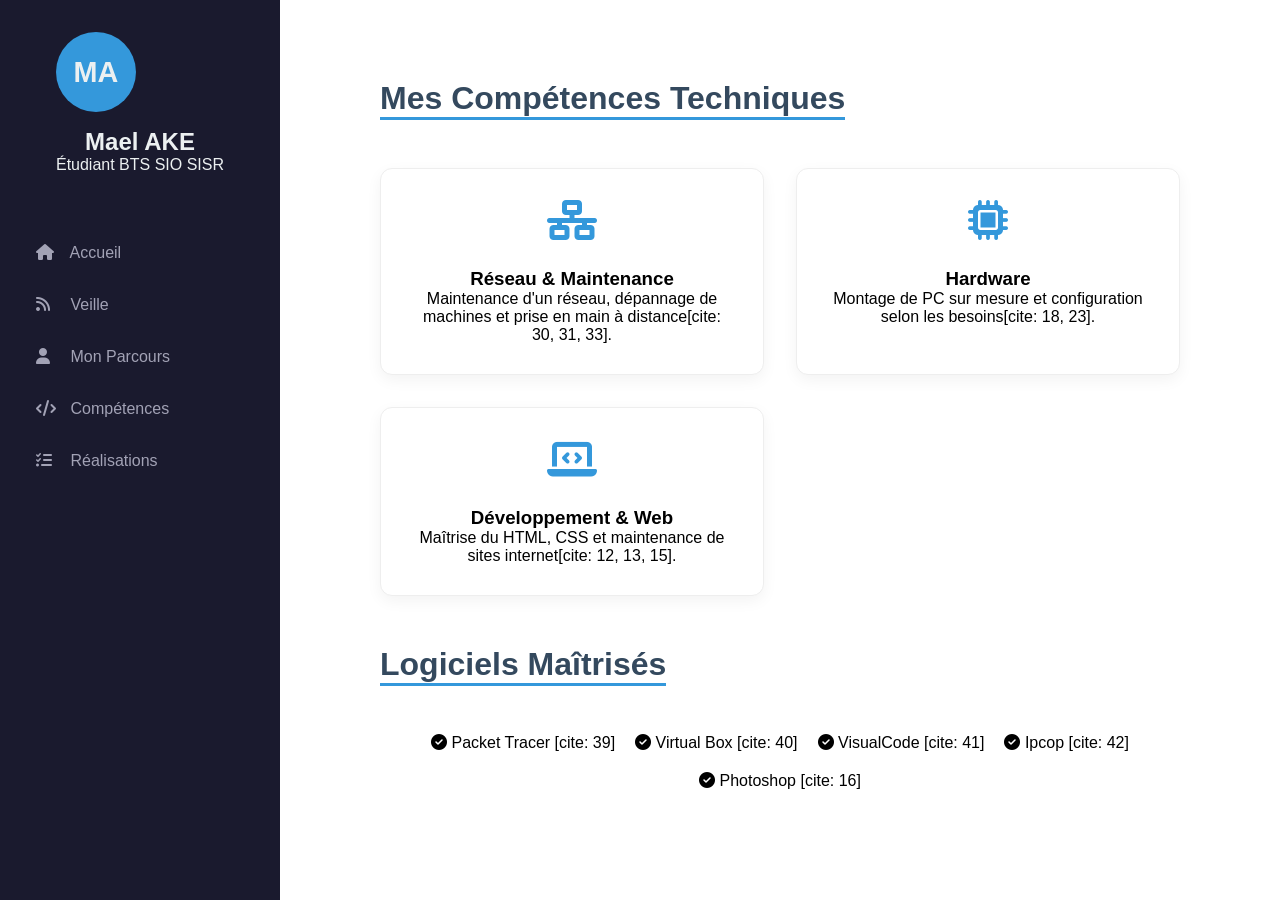
<file: competences.html>
<!DOCTYPE html>
<html lang="fr">
<head>
    <meta charset="UTF-8">
    <meta name="viewport" content="width=device-width, initial-scale=1.0">
    <title>Compétences | Mael AKE</title>
    <link rel="stylesheet" href="style.css">
    <link rel="stylesheet" href="https://cdnjs.cloudflare.com/ajax/libs/font-awesome/6.4.0/css/all.min.css">
</head>
<body>
    <header>
        <nav class="sidebar">
            <div class="profile-area">
                <div class="avatar">MA</div>
                <h1>Mael AKE</h1>
                <p>Étudiant BTS SIO SISR</p>
            </div>
            <ul class="nav-menu">
                <li><a href="index.html"><i class="fas fa-home"></i> Accueil</a></li>
                <li><a href="veille.html"><i class="fas fa-rss"></i> Veille</a></li>
                <li><a href="parcours.html"><i class="fas fa-user"></i> Mon Parcours</a></li>
                <li><a href="competences.html"><i class="fas fa-code"></i> Compétences</a></li>
                <li><a href="projets.html"><i class="fas fa-tasks"></i> Réalisations</a></li>
            </ul>
        </nav>
    </header>

    <main class="content">
        <section class="section">
            <h2 class="title">Mes Compétences Techniques</h2>
            <div class="project-grid">
                <div class="project-card">
                    <div class="project-icon"><i class="fas fa-network-wired"></i></div>
                    <h3>Réseau & Maintenance</h3>
                    <p>Maintenance d'un réseau, dépannage de machines et prise en main à distance[cite: 30, 31, 33].</p>
                </div>
                <div class="project-card">
                    <div class="project-icon"><i class="fas fa-microchip"></i></div>
                    <h3>Hardware</h3>
                    <p>Montage de PC sur mesure et configuration selon les besoins[cite: 18, 23].</p>
                </div>
                <div class="project-card">
                    <div class="project-icon"><i class="fas fa-laptop-code"></i></div>
                    <h3>Développement & Web</h3>
                    <p>Maîtrise du HTML, CSS et maintenance de sites internet[cite: 12, 13, 15].</p>
                </div>
            </div>

            <h2 class="title" style="margin-top: 50px;">Logiciels Maîtrisés</h2>
            <div class="veille-box">
                <ul style="list-style: none; display: flex; gap: 20px; flex-wrap: wrap; justify-content: center;">
                    <li><i class="fas fa-check-circle"></i> Packet Tracer [cite: 39]</li>
                    <li><i class="fas fa-check-circle"></i> Virtual Box [cite: 40]</li>
                    <li><i class="fas fa-check-circle"></i> VisualCode [cite: 41]</li>
                    <li><i class="fas fa-check-circle"></i> Ipcop [cite: 42]</li>
                    <li><i class="fas fa-check-circle"></i> Photoshop [cite: 16]</li>
                </ul>
            </div>
        </section>
    </main>
</body>
</html>
</file>
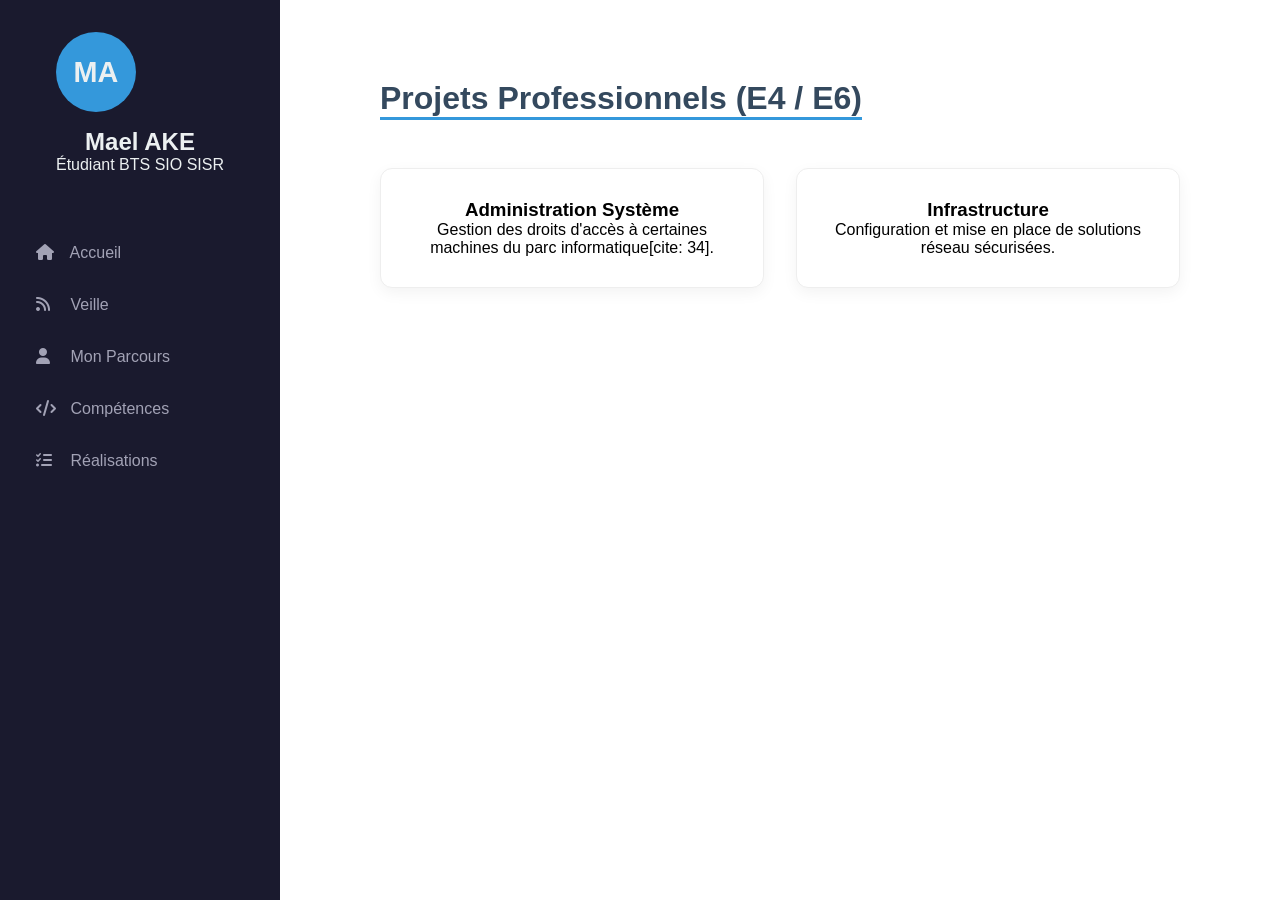
<file: projets.html>
<!DOCTYPE html>
<html lang="fr">
<head>
    <meta charset="UTF-8">
    <meta name="viewport" content="width=device-width, initial-scale=1.0">
    <title>Réalisations | Mael AKE</title>
    <link rel="stylesheet" href="style.css">
    <link rel="stylesheet" href="https://cdnjs.cloudflare.com/ajax/libs/font-awesome/6.4.0/css/all.min.css">
</head>
<body>
    <header>
        <nav class="sidebar">
            <div class="profile-area">
                <div class="avatar">MA</div>
                <h1>Mael AKE</h1>
                <p>Étudiant BTS SIO SISR</p>
            </div>
            <ul class="nav-menu">
                <li><a href="index.html"><i class="fas fa-home"></i> Accueil</a></li>
                <li><a href="veille.html"><i class="fas fa-rss"></i> Veille</a></li>
                <li><a href="parcours.html"><i class="fas fa-user"></i> Mon Parcours</a></li>
                <li><a href="competences.html"><i class="fas fa-code"></i> Compétences</a></li>
                <li><a href="projets.html"><i class="fas fa-tasks"></i> Réalisations</a></li>
            </ul>
        </nav>
    </header>

    <main class="content">
        <section class="section">
            <h2 class="title">Projets Professionnels (E4 / E6)</h2>
            <div class="project-grid">
                <div class="project-card">
                    <h3>Administration Système</h3>
                    <p>Gestion des droits d'accès à certaines machines du parc informatique[cite: 34].</p>
                </div>
                <div class="project-card">
                    <h3>Infrastructure</h3>
                    <p>Configuration et mise en place de solutions réseau sécurisées.</p>
                </div>
            </div>
        </section>
    </main>
</body>
</html>
</file>
<file: style.css>
:root {
    --side-bg: #1a1a2e;
    --main-blue: #34495e;
    --accent: #3498db;
    --text-white: #ecf0f1;
    --light-gray: #f4f7f6;
}

* {
    margin: 0;
    padding: 0;
    box-sizing: border-box;
    font-family: 'Poppins', sans-serif;
}

body {
    display: flex;
    background-color: white;
}

/* Sidebar Navigation */
.sidebar {
    width: 280px;
    height: 100vh;
    background-color: var(--side-bg);
    position: fixed;
    color: var(--text-white);
    padding: 2rem 1rem;
    display: flex;
    flex-direction: column;
    align-items: center;
}

.profile-area {
    text-align: center;
    margin-bottom: 3rem;
}

.avatar {
    width: 80px;
    height: 80px;
    background: var(--accent);
    border-radius: 50%;
    display: flex;
    align-items: center;
    justify-content: center;
    font-size: 1.8rem;
    font-weight: bold;
    margin-bottom: 1rem;
}

.nav-menu {
    list-style: none;
    width: 100%;
}

.nav-menu li {
    margin: 10px 0;
}

.nav-menu a {
    color: #a2a2b5;
    text-decoration: none;
    display: block;
    padding: 12px 20px;
    border-radius: 8px;
    transition: 0.3s;
}

.nav-menu a i {
    margin-right: 10px;
    width: 20px;
}

.nav-menu a:hover, .nav-menu a.active {
    background: #252545;
    color: white;
    border-left: 4px solid var(--accent);
}

/* Main Content Area */
.content {
    margin-left: 280px;
    width: calc(100% - 280px);
}

.section {
    padding: 80px 10%;
}

.gray-bg { 
    background-color: var(--light-gray); 
}

.title {
    font-size: 2rem;
    color: var(--main-blue);
    margin-bottom: 3rem;
    border-bottom: 3px solid var(--accent);
    display: inline-block;
}

/* Hero Section */
.hero-section {
    height: 100vh;
    background: url('https://images.unsplash.com/photo-1510511459019-5dda7724fd87?auto=format&fit=crop&q=80') center/cover;
    display: flex;
    align-items: center;
    justify-content: center;
    color: white;
    text-align: center;
}

.overlay {
    background: rgba(0, 0, 0, 0.6);
    width: 100%;
    height: 100%;
    display: flex;
    flex-direction: column;
    align-items: center;
    justify-content: center;
    padding: 0 20px;
}

.hero-section h1 { 
    font-size: 3.5rem; 
    margin-bottom: 10px;
}

.cta-group {
    margin-top: 2rem;
    display: flex;
    gap: 1rem;
    justify-content: center;
}

.btn-main, .btn-sub {
    padding: 12px 25px;
    border-radius: 5px;
    text-decoration: none;
    font-weight: bold;
    transition: 0.3s;
}

.btn-main { 
    background: var(--accent); 
    color: white; 
}
.btn-main:hover {
    background: #2980b9;
}

.btn-sub { 
    border: 2px solid white; 
    color: white; 
}
.btn-sub:hover {
    background: white;
    color: var(--main-blue);
}

/* Timeline (Pour la page Parcours) */
.timeline {
    border-left: 3px solid var(--accent);
    padding-left: 20px;
    margin-left: 10px;
}
.time-item {
    margin-bottom: 30px;
    position: relative;
}
.time-item::before {
    content: '';
    position: absolute;
    left: -29px;
    top: 0;
    width: 15px;
    height: 15px;
    background: var(--accent);
    border-radius: 50%;
}
.date {
    color: var(--accent);
    font-weight: bold;
    display: block;
    margin-bottom: 5px;
}

/* Cards (Pour Compétences et Réalisations) */
.project-grid {
    display: grid;
    grid-template-columns: repeat(auto-fit, minmax(280px, 1fr));
    gap: 2rem;
}

.project-card {
    background: white;
    padding: 30px;
    border-radius: 12px;
    box-shadow: 0 5px 15px rgba(0,0,0,0.05);
    text-align: center;
    transition: 0.3s;
    border: 1px solid #eee;
}

.project-card:hover { 
    transform: translateY(-10px); 
    box-shadow: 0 8px 25px rgba(0,0,0,0.1);
}

.project-icon {
    font-size: 2.5rem;
    color: var(--accent);
    margin-bottom: 1.5rem;
}

/* Responsive */
@media (max-width: 768px) {
    body {
        flex-direction: column;
    }
    .sidebar { 
        width: 100%; 
        height: auto; 
        position: relative; 
        padding: 1rem;
    }
    .content { 
        margin-left: 0; 
        width: 100%; 
    }
    .hero-section h1 {
        font-size: 2rem;
    }
    .cta-group {
        flex-direction: column;
    }
}
</file>
